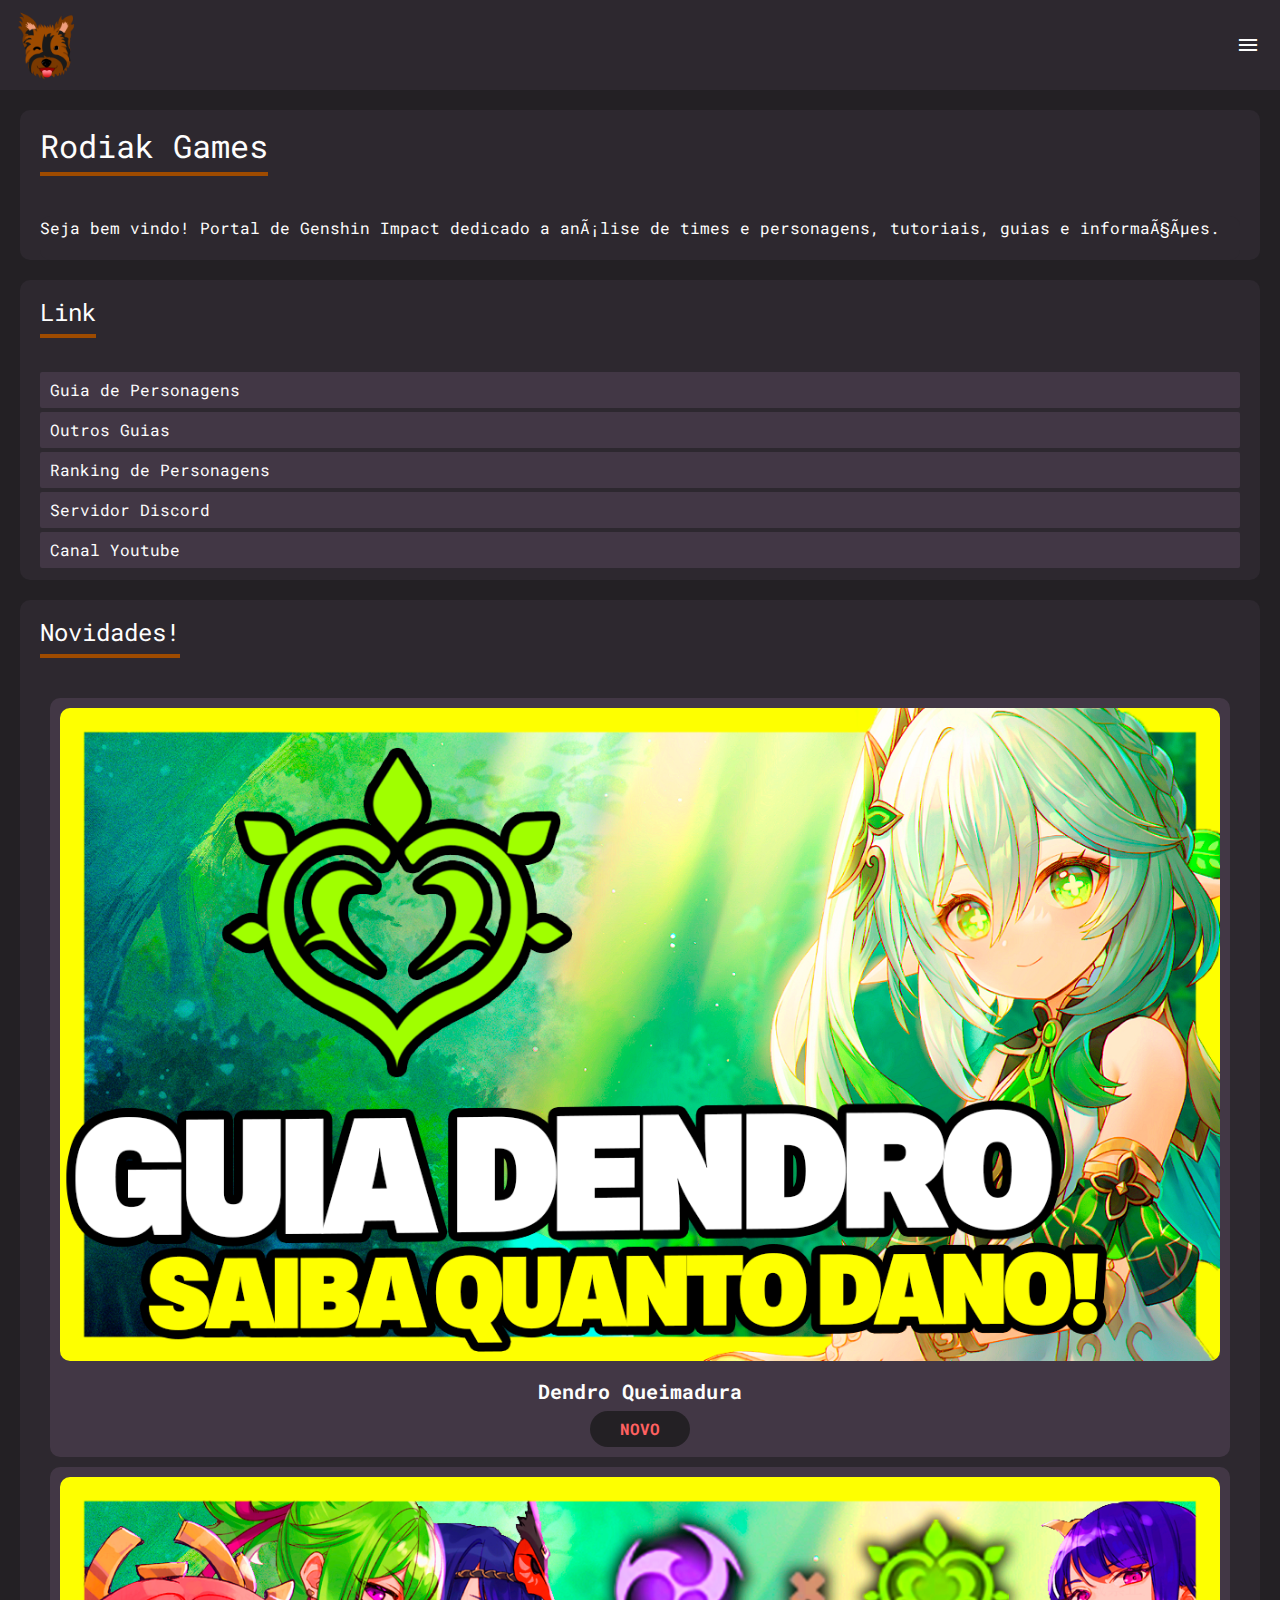
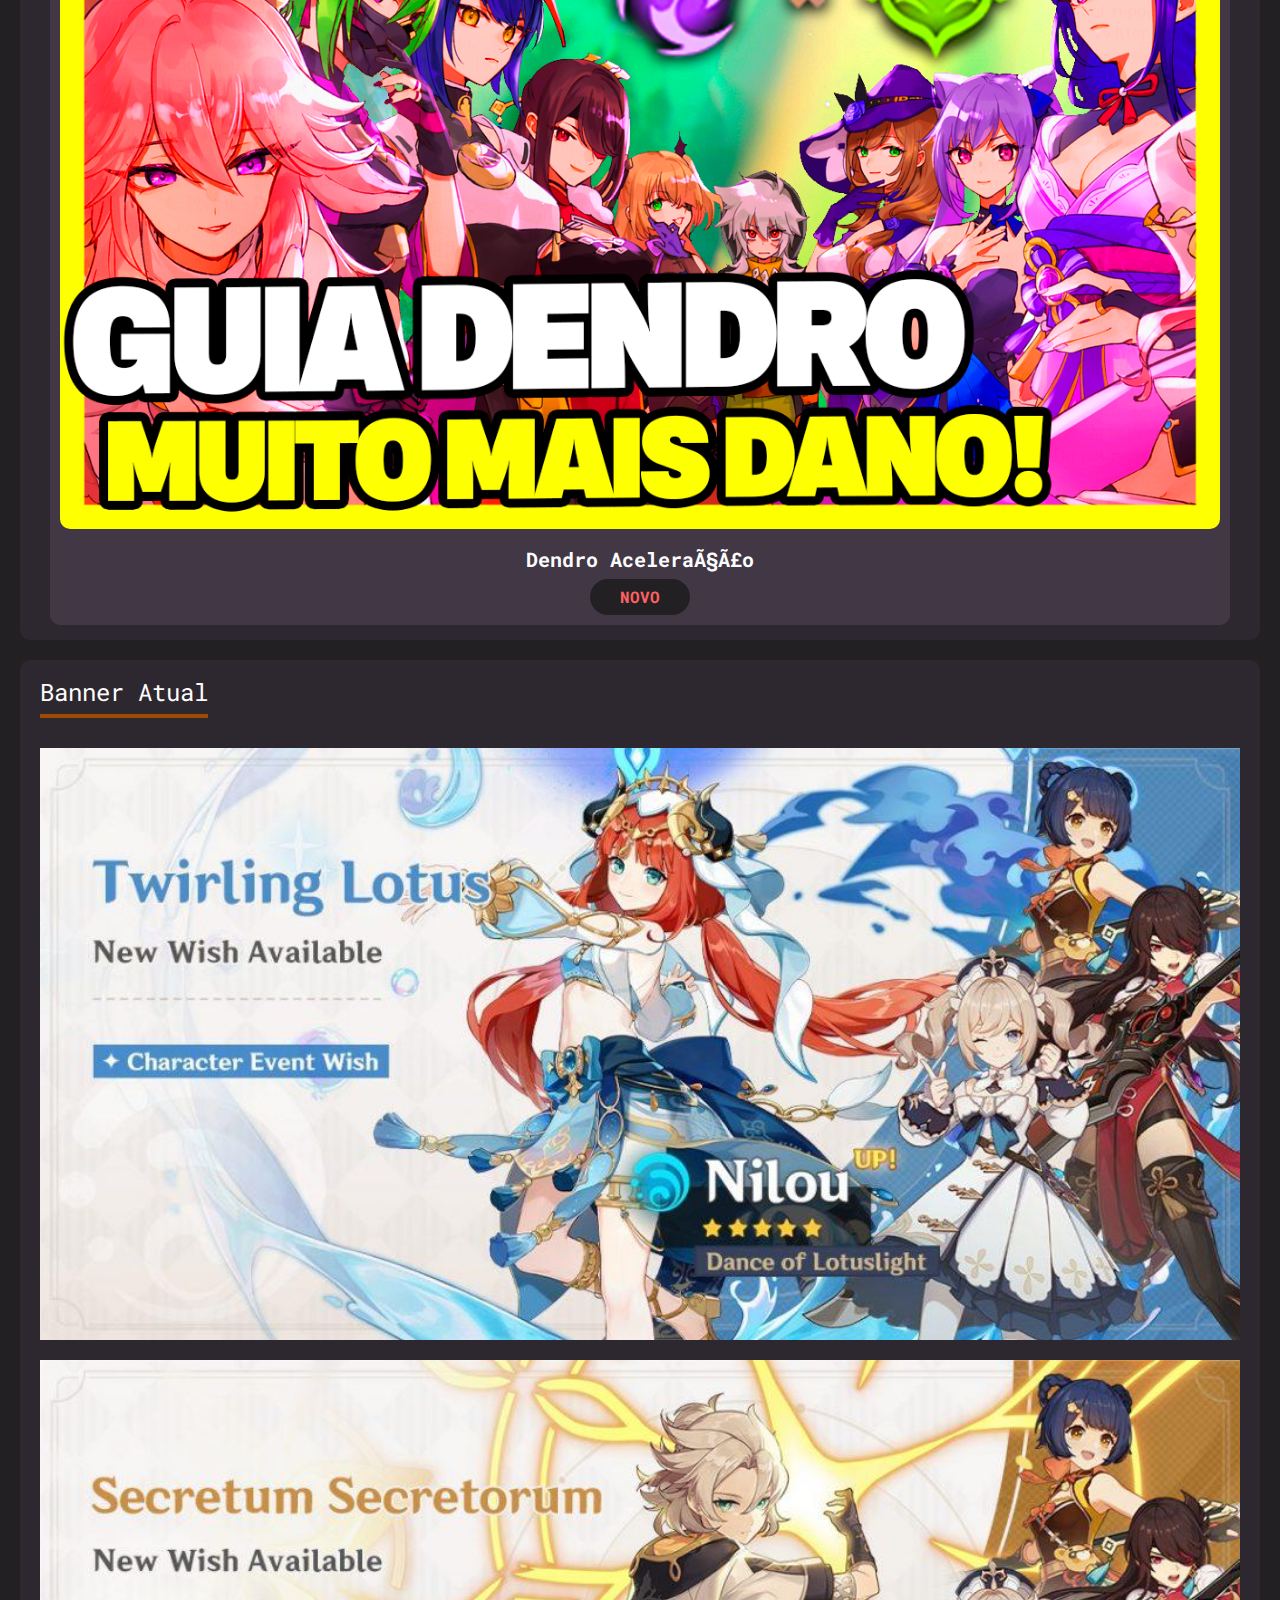
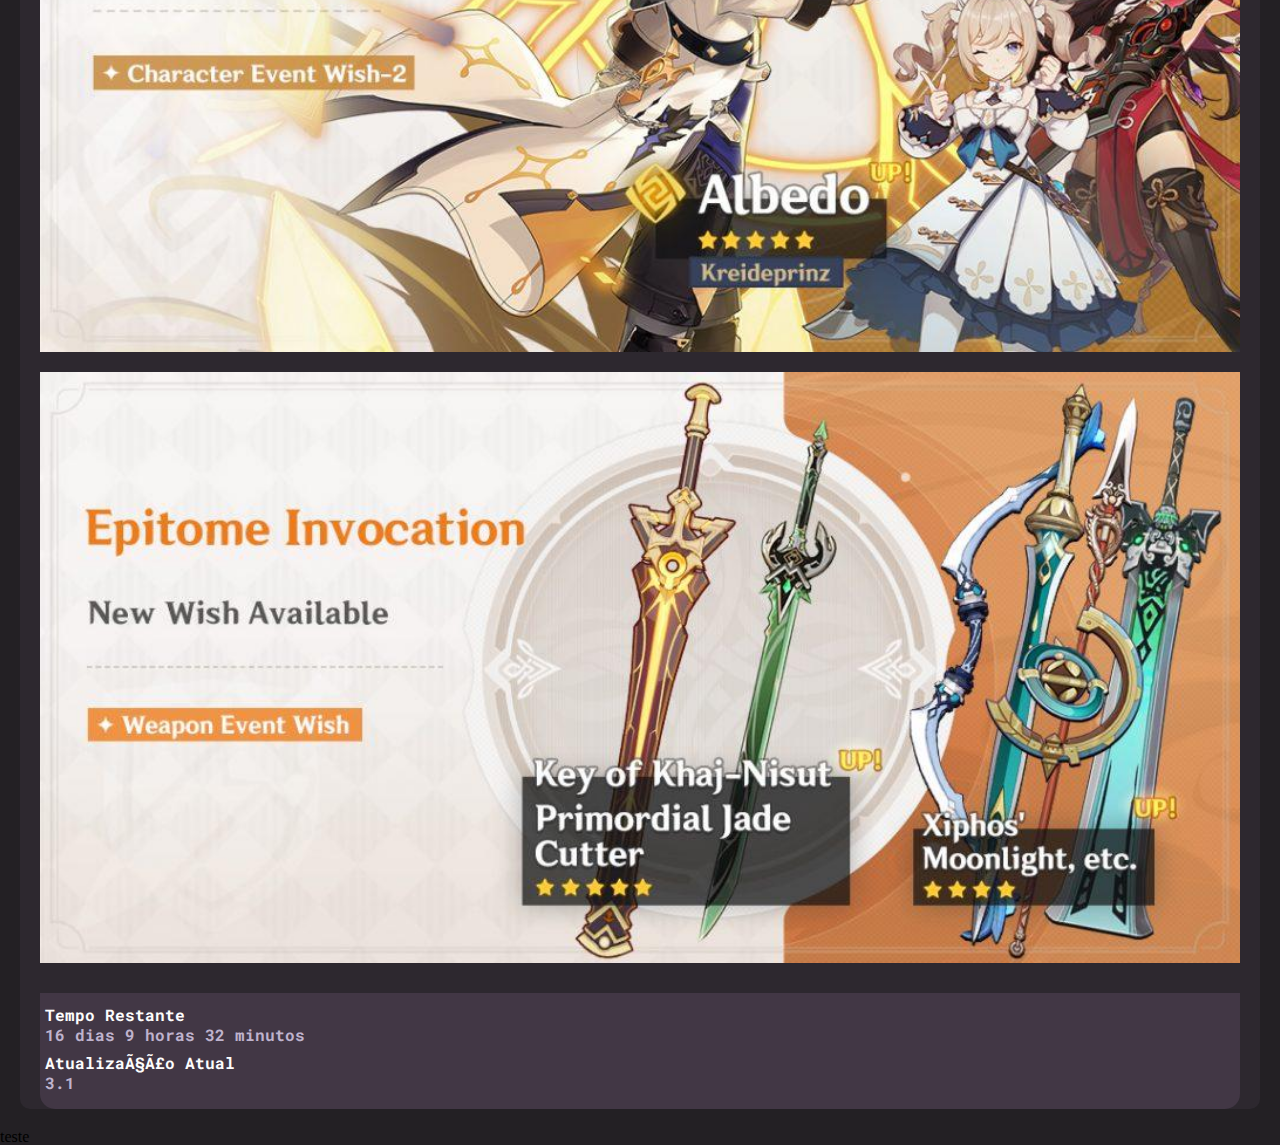
<file: SITE/index.html>
<!TYPEDOC HTML>
<html lang="pt-br">

<head>
	<meta charset+"utf-8">
	<meta name="viewport" content="width=device-width, initial-scale=1">
	<title>Rodiak Portal de Guias e Informação de Genshin Impact</title>
	<link rel="stylesheet" href="style.css">
	<link rel="stylesheet" href="reset.css">
	<link rel="stylesheet" href="https://fonts.googleapis.com/css2?family=Material+Symbols+Outlined:opsz,wght,FILL,GRAD@20..48,100..700,0..1,-50..200" />
	<link rel="preconnect" href="https://fonts.googleapis.com">
<link rel="preconnect" href="https://fonts.gstatic.com" crossorigin>
<link href="https://fonts.googleapis.com/css2?family=Roboto+Mono:wght@300;400;500;700&display=swap" rel="stylesheet">
</head>

<body>
	<header>
		<div class="cabecalho">
			<img src="logo.png" alt="Logo Rodiak" class="cabecalho__logo">
			<span class="material-symbols-outlined cabecalho__burger">menu</span>
		</div>
	</header>
	<main>
		<section class="conteudo">
			<h1 class="conteudo conteudo__titulo">Rodiak Games</h1>
			<p class="conteudo conteudo__texto">Seja bem vindo! Portal de Genshin Impact dedicado a análise de times e personagens, tutoriais, guias e informações.</p>
		</section>
		<section class="link">
			<h2 class="link conteudo__subtitulo">Link</h2>
			<ul class="conteudo__link">
				<li class="conteudo__link conteudo__item"><a class="ancora" href="./GuiaOutros/index.html">Guia de Personagens</a></li>		
				<li class="conteudo__link conteudo__item"><a class="ancora" href="./GuiaOutros/index.html">Outros Guias</a></li>
				<li class="conteudo__link conteudo__item"><a class="ancora" href="./GuiaOutros/index.html">Ranking de Personagens</a></li>
				<li class="conteudo__link conteudo__item"><a class="ancora" href="https://discord.gg/mdDYwnuEP2">Servidor Discord</a></li>
				<li class="conteudo__link conteudo__item"><a class="ancora" href="https://www.youtube.com/rodiak">Canal Youtube</a></li>
			</ul>
		</section>
		<section class="novidades">
			<h2 class="novidades novidades__subtitulo">Novidades!</h2>
			<div class="novidades__caixa">
				<a class="ancora" href="https://youtu.be/vWN50yC12SU">
					<div class="novidades__caixa novidades__item">
						<img src="GI108.png" alt="Vídeo Genshin Impact" class="novidades__imagem">
						<p class="novidades__data">Dendro Queimadura</p>
						<p class="novidades__novo">NOVO</P>
					</div>
				</a>
				<a class="ancora" href="https://youtu.be/MEIqELaRTe0">
					<div class="novidades__caixa novidades__item">
						<img src="GI109.png" alt="Vídeo Genshin Impact" class="novidades__imagem">
						<p class="novidades__data">Dendro Aceleração</p>
						<div>
							<p class="novidades__novo">NOVO</p>
						</div>
					</div>
				</a>
			</div>
		</section>
		<section class="banner">
			<h2 class="banner banner__subtitulo">Banner Atual</h2>
			<div class="banner__caixa">
				<img class="banner__imagem" src="NilouBanner.jpg" alt="banner nilou">
				<img class="banner__imagem" src="AlbedoBanner.jpg" alt="banner nilou">
				<img class="banner__imagem" src="WeaponBanner.jpg" alt="banner nilou">
			</div>
			<div class="banner banner__info">
				<h3 class="banner__titulo">Tempo Restante</h3>
				<p class="banner__conteudo">16 dias 9 horas 32 minutos</p>
				<h3 class="banner__titulo">Atualização Atual</h3>
				<p class="banner__conteudo">3.1</p>
			</div>
		</section>
		<section>
		<p>teste</p>
		</section>
	</main>
</body>
</file>
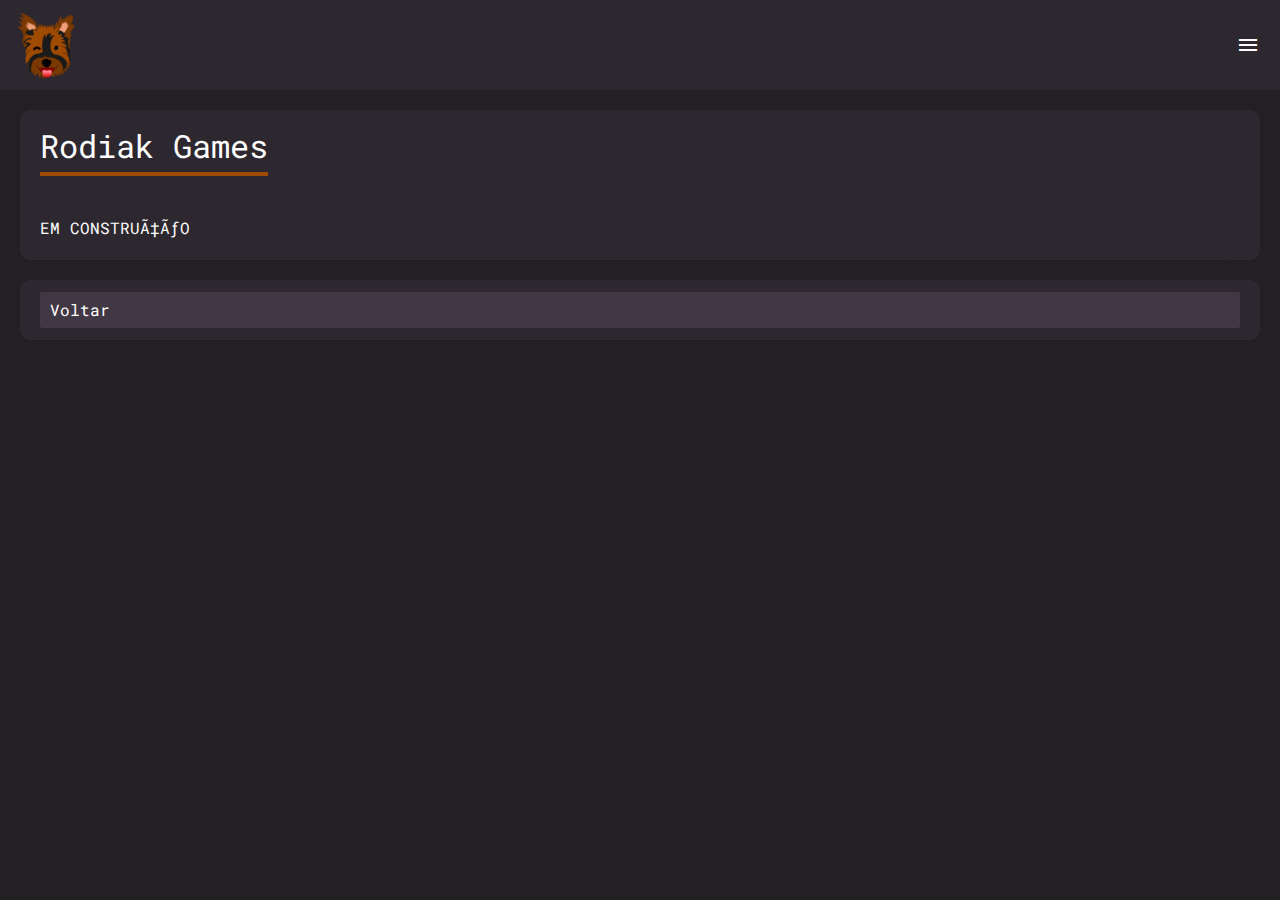
<file: SITE/GuiaOutros/index.html>
<!TYPEDOC HTML>
<html lang="pt-br">

<head>
	<meta charset+"utf-8">
	<meta name="viewport" content="width=device-width, initial-scale=1">
	<title>Rodiak Portal de Guias e Informação de Genshin Impact</title>
	<link rel="stylesheet" href="../style.css">
	<link rel="stylesheet" href="../reset.css">
	<link rel="stylesheet" href="https://fonts.googleapis.com/css2?family=Material+Symbols+Outlined:opsz,wght,FILL,GRAD@20..48,100..700,0..1,-50..200" />
	<link rel="preconnect" href="https://fonts.googleapis.com">
	<link rel="preconnect" href="https://fonts.gstatic.com" crossorigin>
	<link href="https://fonts.googleapis.com/css2?family=Roboto+Mono:wght@300;400;500;700&display=swap" rel="stylesheet">
</head>

<body>
	<header>
		<div class="cabecalho">
			<img src="../logo.png" alt="Logo Rodiak" class="cabecalho__logo">
			<span class="material-symbols-outlined cabecalho__burger">menu</span>
		</div>
	</header>
	<main>
		<section class="conteudo">
			<h1 class="conteudo conteudo__titulo">Rodiak Games</h1>
			<p class="conteudo conteudo__texto">EM CONSTRUÇÃO</p>
		</section>
		<section class="link">
			<ul class="conteudo__link">
				<li class="conteudo__link conteudo__item"><a class="ancora" href="../index.html">Voltar</a></li>		
			</ul>
		</section>
	</main>
</body>
</file>
<file: SITE/style.css>
:root {
--cinzaFundo: #232024;
--cinzaSegundo: #2D282F;
--cinzaBotao: #423745;
--cinzaFont: #BFB3CD;
--branco: #fdfdfd;
--amarelo: #9e4b00;
--vermelho: #FF6060;
--roboto: 'Roboto Mono', monospace;
}

header {
	background: var(--cinzaSegundo);
	color: var(--branco);
}

body {
	background: var(--cinzaFundo);
}

.cabecalho {
	display: flex;
	justify-content: space-between;
	align-items: center;
	padding: 0 10px;
}

.cabecalho__logo {
	height: 70px;
	margin: 10px 0;
}
.cabecalho__burger {
	padding: 10px;
}

.conteudo {
	background: var(--cinzaSegundo);
	color: var(--branco);
	font-family: var(--roboto);
	margin: 20px;
	border-radius: 10px;
}

.conteudo__titulo {
	font-size: 2rem;
	border-bottom: 4px solid var(--amarelo);
	border-radius: 0;
	padding-bottom: 10px;
	display: inline-block;
	
}

.conteudo__texto {
	text-align: justify;
	padding: 0 0 20px 0;
	line-height: 1.5rem;
}

.link {
	background: var(--cinzaSegundo);
	color: var(--branco);
	font-family: var(--roboto);
	margin: 20px;
	border-radius: 10px;
}

.conteudo__subtitulo {
	font-size: 1.5rem;
	border-bottom: 4px solid var(--amarelo);
	border-radius: 0;
	padding-bottom: 10px;
	display: inline-block;
}

.conteudo__link {
	display: flex;
	flex-direction: column;
	margin: 2px 10px;
	padding: 10px 0;
}

.conteudo__item {
	background: var(--cinzaBotao);
	padding-left: 10px;
	border-radius: 2px;
}

.novidades {
	background: var(--cinzaSegundo);
	color: var(--branco);
	font-family: var(--roboto);
	margin: 20px;
	border-radius: 10px;
}

.novidades__subtitulo {
	font-size: 1.5rem;
	border-bottom: 4px solid var(--amarelo);
	border-radius: 0;
	padding-bottom: 10px;
	display: inline-block;
}

.novidades__caixa {
	display: flex;
	flex-direction: column;
	margin: 5px 10px;
	padding: 10px 10px;
}

.novidades__item {
	background: var(--cinzaBotao);
	padding-left: 10px;
	border-radius: 10px;
	align-items: center;
	justify-content: center;
}

.novidades__imagem {
	width: 100%;
	border-radius: 10px;
}

.novidades__data {
	font-size: 1.25rem;
	font-weight: 700;
	text-align: center;
	margin: 20px 0 10px;
}

.novidades__novo {
	font-size: 1rem;
	color: var(--vermelho);
	font-weight: 700;
	text-align: center;
	border-radius: 20px;
	background: var(--cinzaFundo);
	padding: 10px 30px;
	display: inline-block;
	

}

.banner {
	background: var(--cinzaSegundo);
	color: var(--branco);
	font-family: var(--roboto);
	margin: 20px;
	border-radius: 10px;

}

.banner__subtitulo {
	font-size: 1.5rem;
	border-bottom: 4px solid var(--amarelo);
	border-radius: 0;
	padding-bottom: 10px;
	display: inline-block;	
}

.banner__caixa {
	display: flex;
	flex-direction: column;
}

.banner__imagem {
	margin: 10px 20px;
}

.banner__info {
	background: var(--cinzaBotao);
	border-radius: 0 0 15px 15px;
	padding: 10px 5px;
}

.banner__titulo {
	font-weight: 700;
	line-height: 1.5rem;
	color: var(--branco)
}

.banner__conteudo {
	font-weight: 700;
	margin-bottom: .5rem;
	color: var(--cinzaFont);
}

.ancora{
	text-decoration: none;
	color: inherit;
}
</file>
